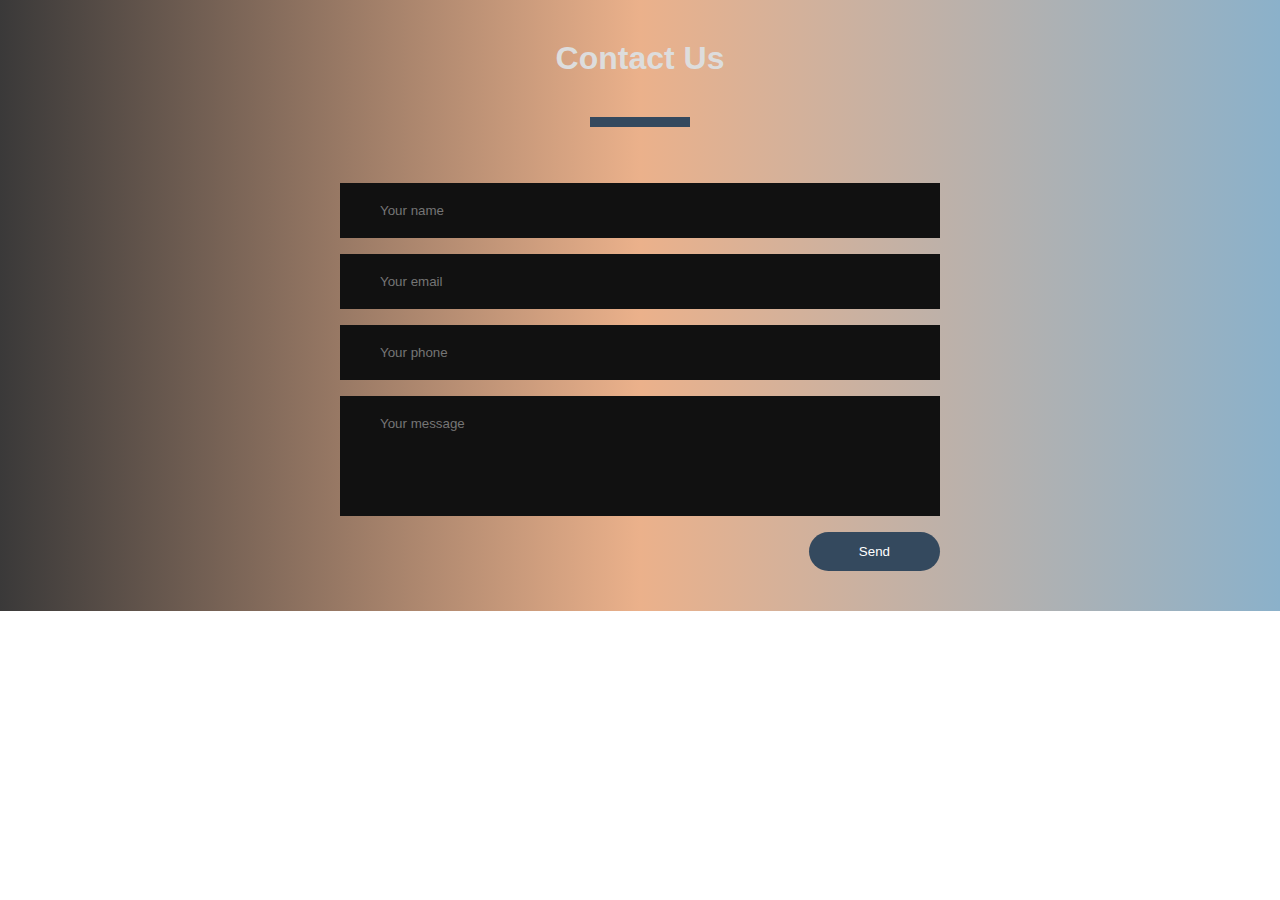
<file: contact us.html>
<!DOCTYPE html>
<html lang="en" dir="ltr">
  <head>
    <meta charset="utf-8">
    <title></title>
    <link rel="stylesheet" href="contact us.css">
    <meta name="viewport" content="width=device-width, initial-scale=1">
  </head>
  <body>

<div class="contact-section">

  <h1>Contact Us</h1>
  <div class="border"></div>
  <form class="contact-form" action="index.html" method="post">
    <input type="text" class="contact-form-text" placeholder="Your name">
    <input type="email" class="contact-form-text" placeholder="Your email">
    <input type="text" class="contact-form-text" placeholder="Your phone">
    <textarea class="contact-form-text" placeholder="Your message"></textarea>
    <input type="submit" class="contact-form-btn" value="Send">
  </form>
</div>


  </body>
</html>
</file>
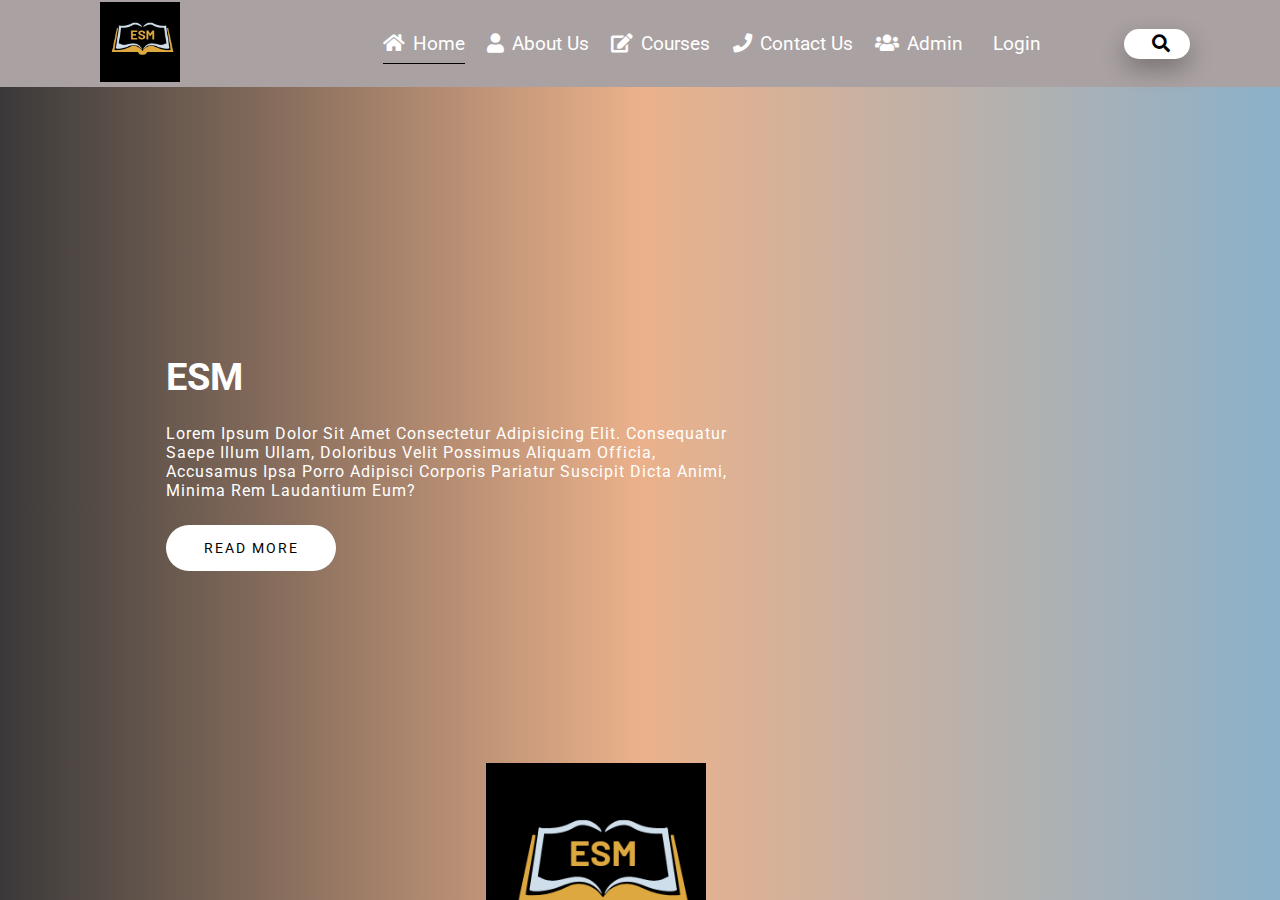
<file: home.html>
<!DOCTYPE html>
<html>
    <head>
        <title>Academic Management</title>
        <link rel="stylesheet" href="home.css">
        <link rel="stylesheet" href="https://cdnjs.cloudflare.com/ajax/libs/font-awesome/5.15.4/css/all.min.css">

    </head>

    <body>
        <header class="header">
            <a href="#" class="logo">
                <img src="logo.png">
            </a>

        
            <nav class="navbar">
                <ul>
                   <li><a href="#home" class="active"><i class="fa fa-home"></i>Home</a></li> 
                   <li><a href="#about"><i class="fa fa-user"></i>About us</a></li>
                   <li><a href="#course"><i class="fa fa-edit"></i>Courses</a>
                        <div class="sub-menu">
                            <ul>
                                <li><a href="#">CSE</a>
                                    <div class="sub-menu-1">
                                        <ul>
                                            <li><a href="#">1st Year</a>
                                                <div class="sub-menu-2">
                                                    <ul>
                                                        <li><a href="#">1st Sem</a></li>
                                                        <li><a href="#">2nd Sem</a></li>
                                                    </ul>
                                                </div>
                                            </li>
                                            <li><a href="#">2nd Year</a>
                                                <div class="sub-menu-2">
                                                    <ul>
                                                        <li><a href="#">3rd Sem</a></li>
                                                        <li><a href="#">4th Sem</a></li>
                                                    </ul>
                                                </div>
                                            </li>
                                            <li><a href="#">3rd Year</a>
                                                <div class="sub-menu-2">
                                                    <ul>
                                                        <li><a href="#">5th Sem</a></li>
                                                        <li><a href="#">6th Sem</a></li>
                                                    </ul>
                                                </div>
                                            </li>
                                            <li><a href="#">4th Year</a>
                                                <div class="sub-menu-2">
                                                    <ul>
                                                        <li><a href="#">7th Sem</a></li>
                                                        <li><a href="#">8th Sem</a></li>
                                                    </ul>
                                                </div>
                                            </li>
                                        </ul>
                                    </div>
                                </li>
                            </ul>
                        </div>
                    </li>
                   <li><a href="#contact"><i class="fa fa-phone"></i>Contact us</a></li>
                   <li><a href="#admin"><i class="fa fa-users"></i>Admin</a></li>                   
                   <li><a href="login.html"><i class="fa fa-sign-in"></i>Login</a></li>

                </ul>
                   
            </nav>

            <div class="box">
                <div class="icons">
                    <input type="search" id="search-box" placeholder="search here...">
                    <a href="#">
                        <i class="fas fa-search"></i>
                    </a>
                </div>
            </div>
           


        </header>
        
        <section>
            <div class="head">
                <div class="content">
                    <h1>ESM</h1>
                    <p>Lorem ipsum dolor sit amet consectetur adipisicing elit. Consequatur saepe illum ullam, doloribus velit possimus aliquam officia, accusamus ipsa porro adipisci corporis pariatur suscipit dicta animi, minima rem laudantium eum?</p>
                    <a href="#">Read More</a>
                </div>
                <img src="logo.png" alt="online" width="220px" height="220px">
            </div>

            <div class="footer">
                <svg width = "105rem" height="31.25rem">
                    <path fill="#fff" d="M0,274c0,0,195.28-174,579.28-124s580.147-76.408,736-108C1463.28,12,1920,0,1920,0v304H0V274z"></path>
                </svg>
            </div>
        </section>

        
    </body>
</html>
</file>
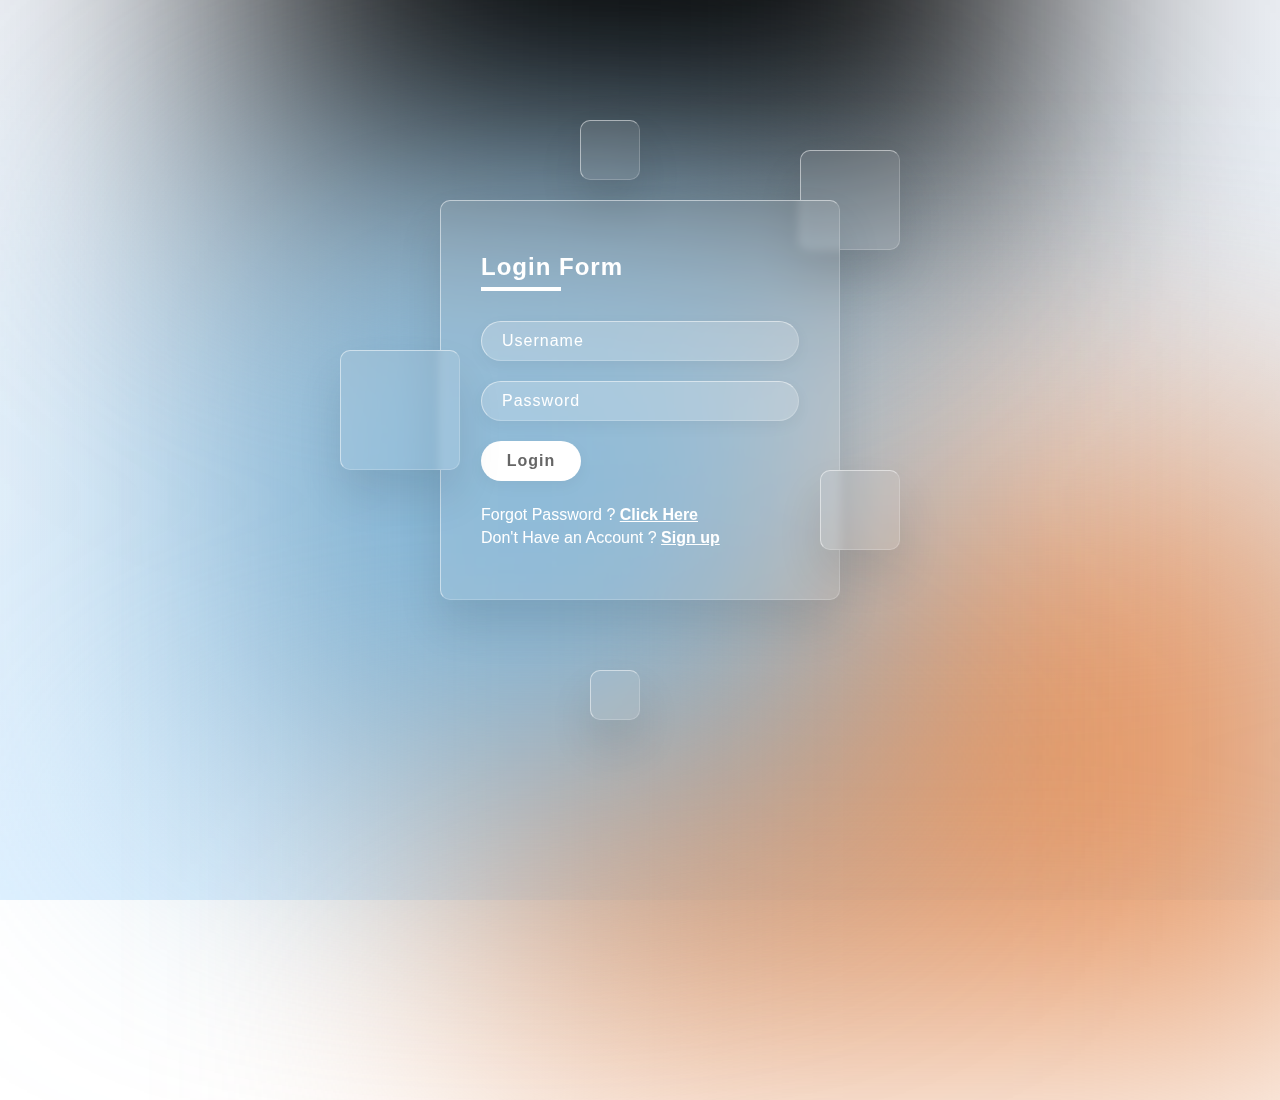
<file: login.html>
<!DOCTYPE html>
<html lang="en">
    <head>
        <meta charset="UTF-8">
        <meta name="viewport" content="width=device-width,initial-scale=1.0">
        <title>Login Page</title>
        <link rel="stylesheet" href="login.css">
        <link rel="stylesheet" href="https://cdnjs.cloudflare.com/ajax/libs/font-awesome/4.7.0/css/font-awesome.min.css">

    </head>
    <body>
        <section>
            <div class="color"></div>
            <div class="color"></div>
            <div class="color"></div>
            <div class="box">
                <div class="square" style="--i:0;"></div>
                <div class="square" style="--i:1;"></div>
                <div class="square" style="--i:2;"></div>
                <div class="square" style="--i:3;"></div>
                <div class="square" style="--i:4;"></div>
                <div class="container">
                    <div class="form">
                        <h2>Login Form</h2>
                        <form>
                            <div class="inputBox">
                                <input type="text" placeholder="Username"/>
                            </div>
                            <div class="inputBox">
                                <input type="password" placeholder="Password"/>
                            </div>
                            <div class="inputBox">
                                <input type="submit" value="Login">
                            </div>
                            <p class="forget">Forgot Password ? <a href="#">Click Here</a></p>
                            <p class="forget">Don't Have an Account ? <a href="signup.html">Sign up</a></p>
                        </form>
                    </div>
                </div>
            </div>
           
        </section>
    </body>
</html>
</file>
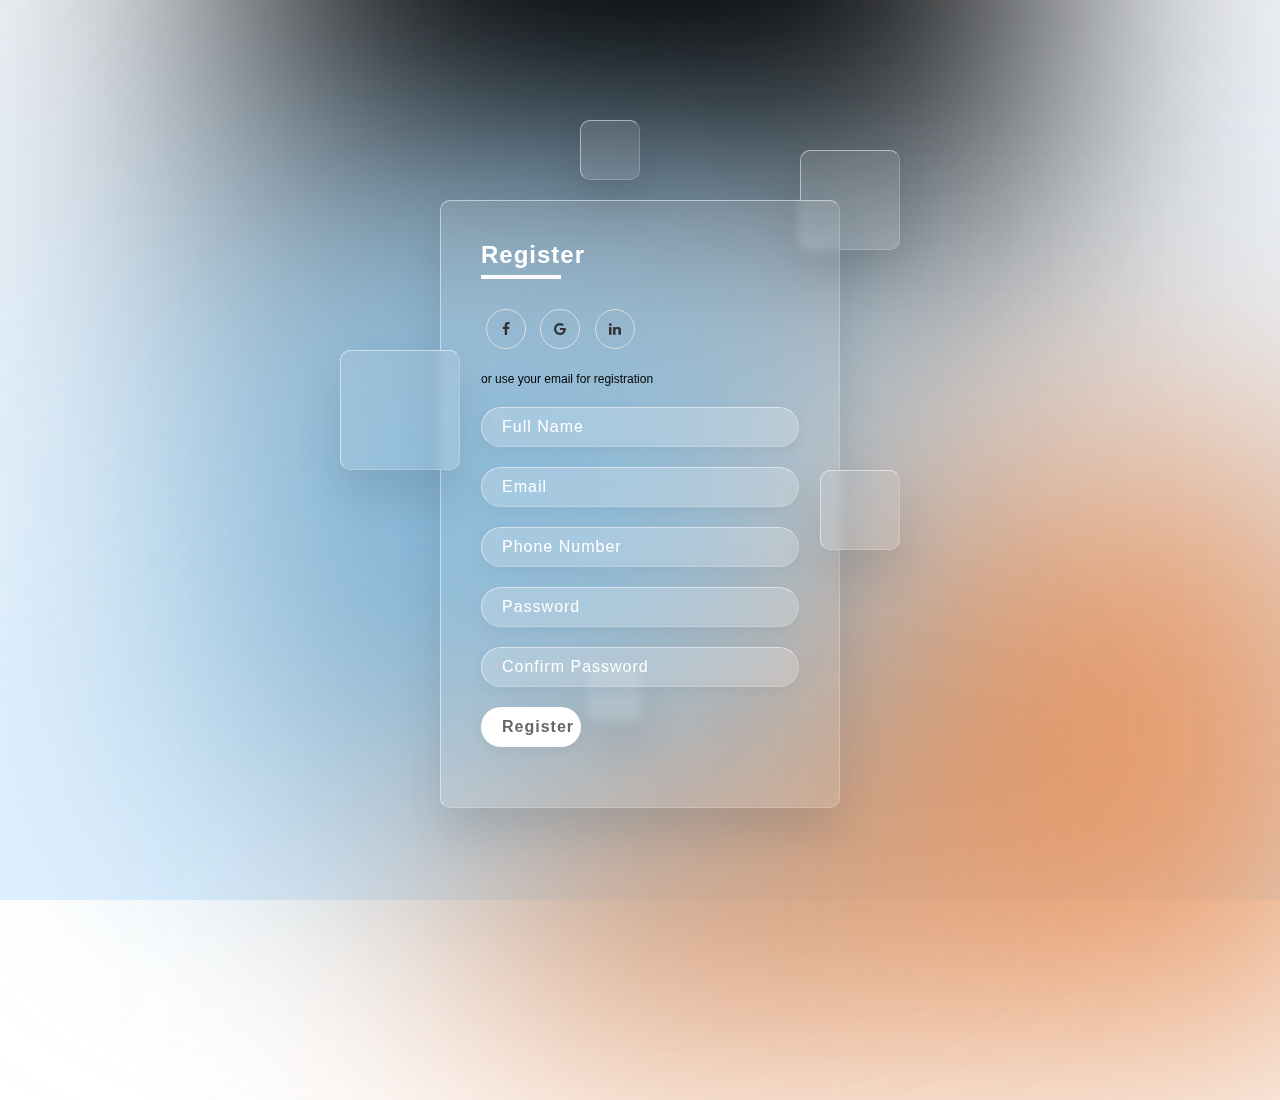
<file: signup.html>
<!DOCTYPE html>
<html lang="en">
    <head>
        <meta charset="UTF-8">
        <meta name="viewport" content="width=device-width,initial-scale=1.0">
        <title>SignUp Page</title>
        <link rel="stylesheet" href="signup.css">
        <link rel="stylesheet" href="https://cdnjs.cloudflare.com/ajax/libs/font-awesome/4.7.0/css/font-awesome.min.css">
    </head>
    <body>
        <section>
            <div class="color"></div>
            <div class="color"></div>
            <div class="color"></div>
            <div class="box">
                <div class="square" style="--i:0;"></div>
                <div class="square" style="--i:1;"></div>
                <div class="square" style="--i:2;"></div>
                <div class="square" style="--i:3;"></div>
                <div class="square" style="--i:4;"></div>
                <div class="container">
                    <div class="form">
                        <h2>Register</h2>
                        <form>
                            <div class="social-container">
                                <a href="#" class="soical"><i class="fa fa-facebook"></i></a>
                                <a href="#" class="soical"><i class="fa fa-google"></i></a>
                                <a href="#" class="soical"><i class="fa fa-linkedin"></i></a>
                            </div>
                            <span>or use your email for registration</span>
                            <div class="inputBox">
                                <input type="text" placeholder="Full Name"/>
                            </div>
                            <div class="inputBox">
                                <input type="text" placeholder="Email"/>
                            </div>
                            <div class="inputBox">
                                <input type="tel" placeholder="Phone Number"/>
                            </div>
                            <div class="inputBox">
                                <input type="password" placeholder="Password"/>
                            </div>
                            <div class="inputBox">
                                <input type="password" placeholder="Confirm Password"/>
                            </div>
                            <div class="inputBox">
                                <input type="submit" value="Register">
                            </div>
                        </form>
                    </div>
                </div>
            </div>
           
        </section>
    </body>
</html>
</file>
<file: contact us.css>
*{
  margin: 0;
  padding: 0;
  font-family: "montserrat",sans-serif;
}
.contact-section{
  background:  linear-gradient(to right,#3a3939,#ebb18b,#8bb1ca);
  background-size: cover;
  padding: 40px 0;
}
.contact-section h1{
  text-align: center;
  color: #ddd;
}
.border{
  width: 100px;
  height: 10px;
  background: #34495e;
  margin: 40px auto;
}

.contact-form{
  max-width: 600px;
  margin: auto;
  padding: 0 10px;
  overflow: hidden;
}

.contact-form-text{
  display: block;
  width: 100%;
  box-sizing: border-box;
  margin: 16px 0;
  border: 0;
  background: #111;
  padding: 20px 40px;
  outline: none;
  color: #ddd;
  transition: 0.5s;
}
.contact-form-text:focus{
  box-shadow: 0 0 10px 4px #34495e;
}
textarea.contact-form-text{
  resize: none;
  height: 120px;
}
.contact-form-btn{
  float: right;
  border: 0;
  background: #34495e;
  color: #fff;
  padding: 12px 50px;
  border-radius: 20px;
  cursor: pointer;
  transition: 0.5s;
}
.contact-form-btn:hover{
  background: #2980b9;
}
</file>
<file: home.css>
@import url('https://fonts.googleapis.com/css2?family=Roboto:wght@100;300;400;500;700&display=swap');


:root{
    --main-color:#010103;
    --black:#13131a;
    /* --bg: #d3ad7f; */
    --bg:  	#696969;
    --border:.1rem solid rgba(255,255,255,.3);
}
*{
    font-family: 'Roboto',sans-serif;
    /* margin: 0; padding: 0; */
    box-sizing: border-box;
    outline: none; border: none;
    text-decoration: none;
    text-transform: capitalize;
    /* transition: .2s linear; */
}
/* html{
    font-size: 62.5%;
    overflow-x: hidden;
    scroll-padding-top: 9rem;
    scroll-behavior: smooth;
} */


body{
    margin: 0;
    padding: 0;
    color: #fff;
    /* font-family: sans-serif; */
    background-repeat: no-repeat;
    background-size:cover;
}

.logo img {
    width:80px; 
    height: 80px;
    margin-left: 10px;
    margin-top: 80px;

    
}
.header{
    height: 87px;
    margin: 0px;
    display: flex;
    align-items: center;
    justify-content: space-between;
    padding: 0.0rem 7%;
    /* border-bottom: var(--border); */
    position: fixed;
    top: 0; left: 0; right: 0;
    z-index: 1000;
}
.header .navbar{
    /* background-color: #000; */
    margin-right: 11 rem;
}
.header .navbar a{
    margin: 0.7rem;
    font-size: 1.2rem;
    color: #fff;
}

.header:hover{
    background: rgb(170, 162, 162);
}
.header .navbar a:hover{
    color: var(--main-color);
    border-bottom: .2rem solid var(--main-color);
    padding-bottom: .5rem;
}
.navbar ul{
    display: inline-flex;
    list-style: none;
}
.active{
    color: var(--main-color);
    border-bottom: .1rem solid var(--main-color);
    padding-bottom: .5rem;

}
.navbar .fa{
    margin-right: 8px;
}
.navbar ul li .sub-menu{
    display: none;
}
.navbar ul li:hover .sub-menu{
    display: block;
    position: absolute;
    background:  rgb(170, 162, 162);
    margin-top: 20px;
    margin-left: 10px;
}
.navbar ul li:hover .sub-menu a{
    position: center;
    border-bottom: none;
    text-align: left;
    
}
.navbar ul li:hover .sub-menu ul{
    display: block;
    margin-right: 10px;
   
}
.navbar ul li:hover .sub-menu ul li{
    width: 100px;
    padding: 10px;
    background: transparent;
    text-align: left;  
}


.sub-menu-1{     
   display: none;
}
.sub-menu ul li:hover .sub-menu-1{
    display: block;
    position: absolute;
    background: rgb(170, 162, 162);
    margin-top: -40px;
    margin-left: 100px;
}
.sub-menu ul li:hover .sub-menu-1 a{
    position: center;
    border-bottom: none;
    text-align: left;
}
.sub-menu ul li:hover .sub-menu-1 ul {
    display: block;
    margin-right: 10px;
}
.sub-menu ul li:hover .sub-menu-1 ul li{
    width: 100px;
    padding: 10px;
    border-bottom: 1px dotted #fff;
    background: transparent;
    border-radius: 0;
    text-align: left;
}
.sub-menu ul li:hover .sub-menu-1 ul li:last-child{
    border-bottom: none;
}
.sub-menu-2{
    display: none;
}
.sub-menu-1 ul li:hover .sub-menu-2{
    display: block;
    position: absolute;
    background: rgb(170, 162, 162);
    margin-top: -40px;
    margin-left: 100px;
}
.box{
    height: 30px;
    display: flex;
    cursor: pointer;
    padding: 10px 20px;
    background: #fff;
    border-radius: 30px;
    align-items: center;
    box-shadow: 0 10px 25px rgba(0, 0, 0, 0.3);
}
.box:hover input{
    width: 300px;
}
.box input{
    width: 0;
    outline: none;
    border: none;
    font-weight: 500;
    transition: 0.8s;
    background: transparent;
}

.box a .fas{
    color: #010103;
    font-size: 18px;
}
#text{
   background-color: #010103;
}

section{
    background: linear-gradient(to right,#3a3939,#ebb18b,#8bb1ca);
    height: 100vh;
    overflow: hidden;
    z-index: 1;
}

.head{
    padding-left: 13vw;
}

.content{
    float: left;
    width: 45vw;
    margin-top: 20.5rem;
}

h1{
    font-size: 2.4rem;
}

p{
    margin: 1.2rem 0 1.5625rem;
    letter-spacing: 0.0625rem;
    text-decoration: capitalize;
}

.content a{
    border-radius: 3.125rem;
    background: #fff;
    letter-spacing: 0.125rem;width: 10.625rem;
    padding: 0.9375rem 1.875rem;
    color: #000;
    font-size: 0.875rem;
    text-transform: uppercase;
    display: inline-block;
    text-align: center;
    text-decoration: none;
    transition: all .3s ease;
}

.content a:hover{
    color: #fff;
    background: #8A2387;
}

img{
    margin: 5rem;
    /* width: 25rem; */
    margin-top: 12rem;
    margin-left: 20rem;
}
</file>
<file: login.css>
@import url('https://fonts.googleapis.com/css?family=Montserrat:400,800');


*{
    margin:0;
    padding:0;
    box-sizing: border-box;
    font-family: 'Poppins',sans-serif;
}

body{
    overflow: hidden;
}
section{
    display: flex;
    justify-content: center;
    align-content: center;
    min-height: 100vh;
    background: linear-gradient(to bottom,#f1f4f9,#dff1ff);

}
section .color{
    position: absolute;
    filter: blur(150px);
} 
section .color:nth-child(1){
    top: -350px;
    width: 60%;
    height: 600px;
    background: #000000 ;
}
section .color:nth-child(2){
    top: 450px;
    left: 480px;
    width: 70%;
    height: 600px;
    background: #E59866;
}
section .color:nth-child(3){
    top: 200px;
    left: 200px;
    width: 650px;
    height: 600px;
    background: #7FB3D5;
}
.box{
    position: relative;
    top: 200px;
}

.box .square{
    position: absolute;
    backdrop-filter: blur(5px); 
    box-shadow: 0 25px 45px rgba(0,0,0,0.1);
    border:  1px solid rgba(255,255,255,0.5);
    border-right: 1px solid rgba(255,255,255,0.2);
    border-bottom: 1px solid rgba(255,255,255,0.2);
    background: rgba(255,255,255,0.1);
    border-radius: 10px;
    animation: animate 10s linear infinite;
    animation-delay: calc(-1s * var(--i));
}

@keyframes animate {
    0%,100%{
        transform: translateY(-40px);
    }
    50%{
        transform: translateY(40px);
    }
}
.box .square:nth-child(1){
    top: -50px;
    right: -60px;
    width: 100px;
    height: 100px;
}
.box .square:nth-child(2){
    top: 150px;
    left: -100px;
    width: 120px;
    height: 120px;
    z-index: 2;
}
.box .square:nth-child(3){
    top: 270px;
    right: -60px;
    width: 80px;
    height: 80px;
    z-index: 2;
}
.box .square:nth-child(4){
    bottom: 380px;
    right: 200px;
    width: 50px;
    height: 50px;
}
.box .square:nth-child(5){
    top: -80px;
    left: 140px;
    width: 60px;
    height: 60px;
}


.container{
    position: relative;
    width: 400px;
    min-height: 400px;
    background: rgba(255,255,255,0.1);
    border-radius: 10px;
    display: flex;
    justify-content: center;
    align-items: center;
    backdrop-filter: blur(5px); 
    box-shadow: 0 25px 45px rgba(0,0,0,0.1);
    border:  1px solid rgba(255,255,255,0.5);
    border-right: 1px solid rgba(255,255,255,0.2);
    border-bottom: 1px solid rgba(255,255,255,0.2);
}
.form{
    position: relative;
    width: 100%;
    height: 100%;
    padding: 40px;
}
.form h2{
    position: relative;
    color: #fff;
    font-size: 24px;
    font-weight: 600;
    letter-spacing: 1px;
    margin-bottom: 40px;
}
.form h2::before{
    content: "";
    position: absolute;
    left: 0;
    bottom: -10px;
    width: 80px;
    height: 4px;
    background: #fff;
}
.form .inputBox{
    width: 100%;
    margin-top: 20px;
}

.form .inputBox input{
    width:  100%;
    background: rgba(255,255,255,0.2);
    border: none;
    outline: none;
    padding: 10px 20px;
    border-radius: 35px;
    border: 1px solid rgba(255,255,255,0.5);
    border-right: 1px solid rgba(255,255,255,0.2);
    border-bottom: 1px solid rgba(255,255,255,0.2);
    font-size: 16px;
    letter-spacing: 1px;
    color: #fff;
    box-shadow: 0 5px 15px rgba(0,0,0,0.05);
}

.form .inputBox input::placeholder{
    color: #fff;
}
.form .inputBox input[type="submit"]{
    background: #fff;
    color: #666;
    max-width: 100px;
    cursor: pointer;
    margin-bottom: 20px;
    font-weight: 600;
}
.forget{
    margin-top: 5px;
    color: #fff;
}
.forget a{
    color: #fff;
    font-weight: 600;
}
</file>
<file: signup.css>
@import url('https://fonts.googleapis.com/css?family=Montserrat:400,800');

*{
    margin:0;
    padding:0;
    box-sizing: border-box;
    font-family: 'Poppins',sans-serif;
}

body{
    overflow: hidden;
}
section{
    display: flex;
    justify-content: center;
    align-content: center;
    min-height: 100vh;
    background: linear-gradient(to bottom,#f1f4f9,#dff1ff);

}
section .color{
    position: absolute;
    filter: blur(150px);
} 
section .color:nth-child(1){
    top: -350px;
    width: 60%;
    height: 600px;
    background: #000000 ;
}
section .color:nth-child(2){
    top: 450px;
    left: 480px;
    width: 70%;
    height: 600px;
    background: #E59866;
}
section .color:nth-child(3){
    top: 200px;
    left: 200px;
    width: 650px;
    height: 600px;
    background: #7FB3D5;
}
.box{
    position: relative;
    top: 200px;
}

.box .square{
    position: absolute;
    backdrop-filter: blur(5px); 
    box-shadow: 0 25px 45px rgba(0,0,0,0.1);
    border:  1px solid rgba(255,255,255,0.5);
    border-right: 1px solid rgba(255,255,255,0.2);
    border-bottom: 1px solid rgba(255,255,255,0.2);
    background: rgba(255,255,255,0.1);
    border-radius: 10px;
    animation: animate 10s linear infinite;
    animation-delay: calc(-1s * var(--i));
}

@keyframes animate {
    0%,100%{
        transform: translateY(-40px);
    }
    50%{
        transform: translateY(40px);
    }
}
.box .square:nth-child(1){
    top: -50px;
    right: -60px;
    width: 100px;
    height: 100px;
}
.box .square:nth-child(2){
    top: 150px;
    left: -100px;
    width: 120px;
    height: 120px;
    z-index: 2;
}
.box .square:nth-child(3){
    top: 270px;
    right: -60px;
    width: 80px;
    height: 80px;
    z-index: 2;
}
.box .square:nth-child(4){
    bottom: 380px;
    right: 200px;
    width: 50px;
    height: 50px;
}
.box .square:nth-child(5){
    top: -80px;
    left: 140px;
    width: 60px;
    height: 60px;
}


.container{
    position: relative;
    width: 400px;
    min-height: 400px;
    background: rgba(255,255,255,0.1);
    border-radius: 10px;
    display: flex;
    justify-content: center;
    align-items: center;
    backdrop-filter: blur(5px); 
    box-shadow: 0 25px 45px rgba(0,0,0,0.1);
    border:  1px solid rgba(255,255,255,0.5);
    border-right: 1px solid rgba(255,255,255,0.2);
    border-bottom: 1px solid rgba(255,255,255,0.2);
}
.form{
    position: relative;
    width: 100%;
    height: 100%;
    padding: 40px;
}
.form h2{
    position: relative;
    color: #fff;
    font-size: 24px;
    font-weight: 600;
    letter-spacing: 1px;
    margin-bottom: 40px;
}
.form h2::before{
    content: "";
    position: absolute;
    left: 0;
    bottom: -10px;
    width: 80px;
    height: 4px;
    background: #fff;
}
.form .inputBox{
    width: 100%;
    margin-top: 20px;
}

.form .inputBox input{
    width:  100%;
    background: rgba(255,255,255,0.2);
    border: none;
    outline: none;
    padding: 10px 20px;
    border-radius: 35px;
    border: 1px solid rgba(255,255,255,0.5);
    border-right: 1px solid rgba(255,255,255,0.2);
    border-bottom: 1px solid rgba(255,255,255,0.2);
    font-size: 16px;
    letter-spacing: 1px;
    color: #fff;
    box-shadow: 0 5px 15px rgba(0,0,0,0.05);
}

.form .inputBox input::placeholder{
    color: #fff;
}
.form .inputBox input[type="submit"]{
    background: #fff;
    color: #666;
    max-width: 100px;
    cursor: pointer;
    margin-bottom: 20px;
    font-weight: 600;
}
.forget{
    margin-top: 5px;
    color: #fff;
}
.forget a{
    color: #fff;
    font-weight: 600;
}

.social-container{
    margin: 20px 0;
}

.social-container a{
    border: 1px solid #DDDDDD;
    border-radius: 50%;
    display: inline-flex;
    justify-content: center;
    align-items: center;
    margin: 0 5px;
    height: 40px;
    width: 40px;
}

span {
	font-size: 12px;
}

a {
	color: #333;
	font-size: 14px;
	text-decoration: none;
	margin: 15px 0;
}
</file>
